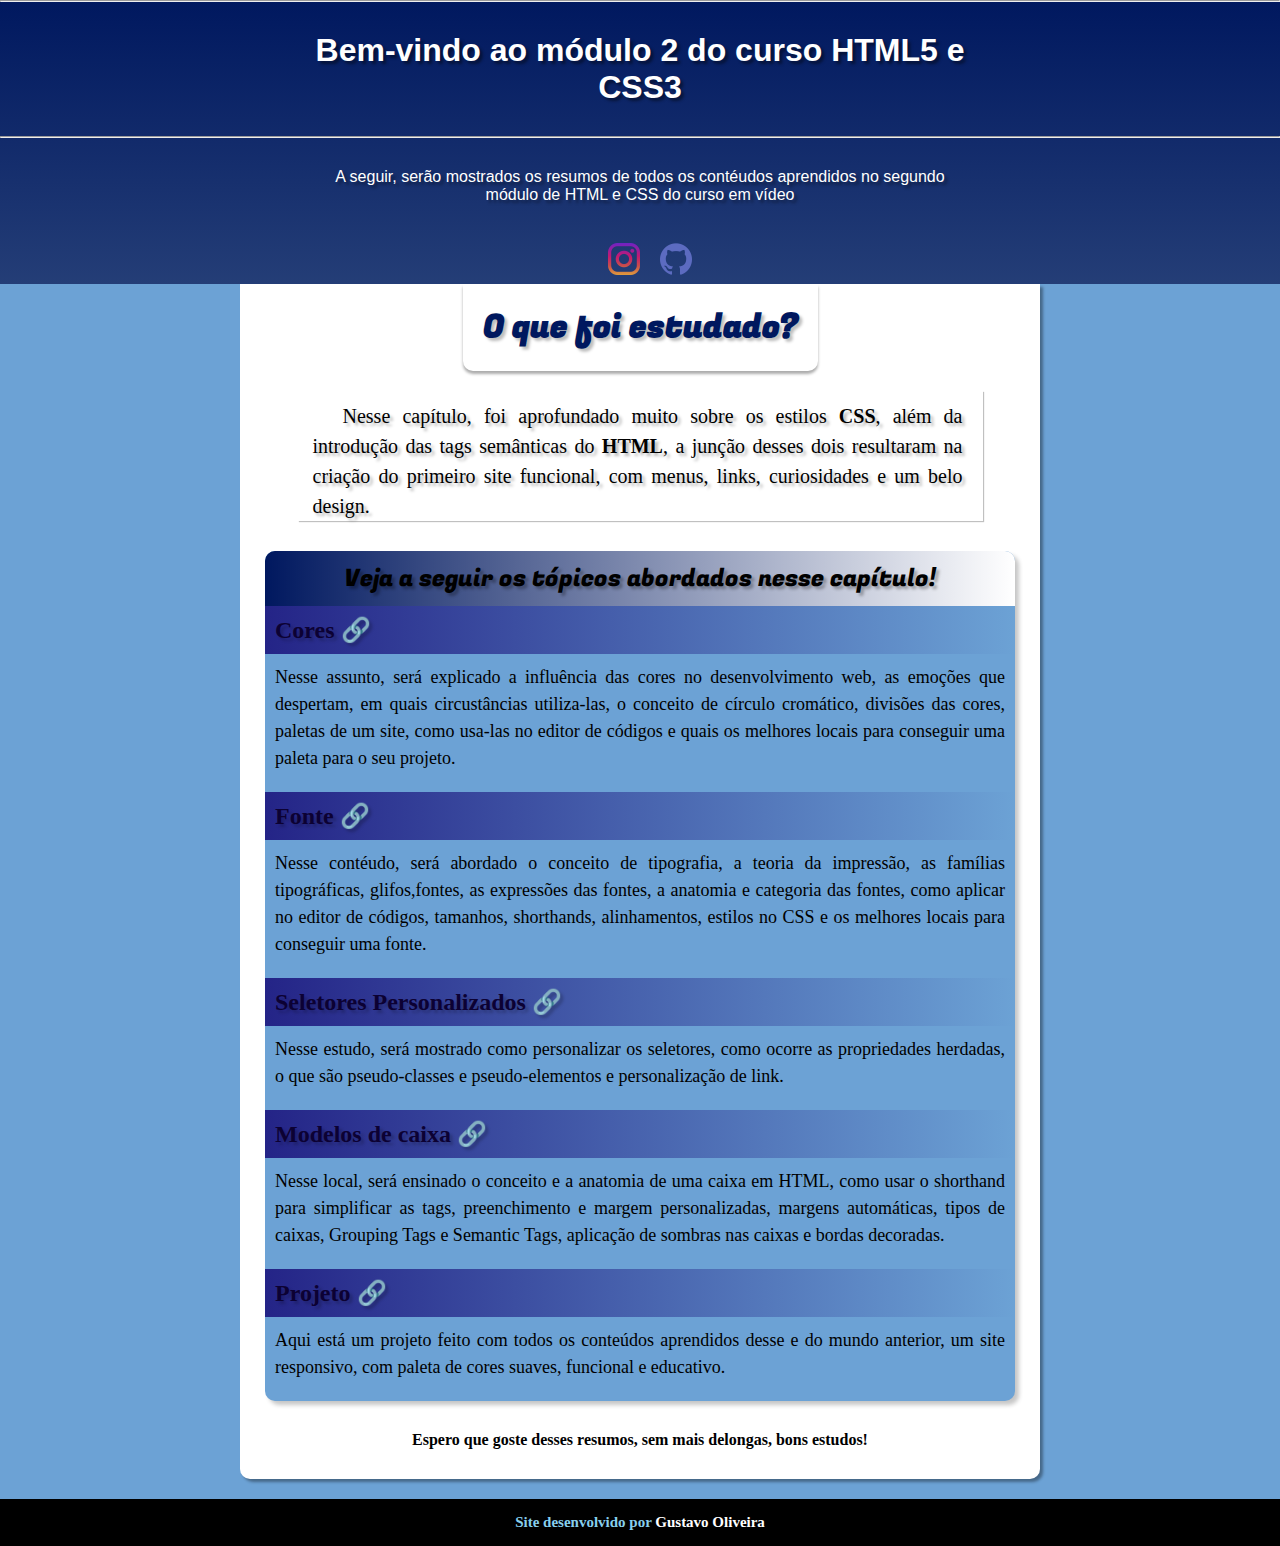
<file: index.html>
<!DOCTYPE html>
<html lang="pt-br">

<head>
    <meta charset="UTF-8">
    <meta name="viewport" content="width=device-width, initial-scale=1.0">
    <title>Central HMTL e CSS</title>
    <link rel="stylesheet" href="style.css">
    <link rel="shortcut icon" href="favicon (1).ico" type="image/x-icon">
    <style>
        @import url('https://fonts.googleapis.com/css2?family=Fugaz+One&display=swap');
        </style>

</head>

<body>
    <header>
        <hr>
        <h1>Bem-vindo ao módulo 2 do curso HTML5 e CSS3</h1>
        <hr>
        <p>A seguir, serão mostrados os resumos de todos os contéudos aprendidos no segundo módulo de HTML e CSS do
            curso em vídeo</p>
    </header>
    <nav>
        <a href="https://www.instagram.com/0.o.liveira/" target="_blank" rel="noopener noreferrer"><img
                src="imagensicon/instagram.png" alt="Logo do Instagram"></a>
        <a href="https://github.com/ogustavomartins" target="_blank" rel="noopener noreferrer"><img
                src="imagensicon/github.png" alt="Logo do GitHub"></a>
    </nav>
    <main>
        <article>
            <h1>O que foi <span>estudado</span>?</h1>
            <p>Nesse capítulo, foi aprofundado muito sobre os estilos <strong><span>CSS</span></strong>, além da introdução das tags semânticas do <strong><span>HTML</span></strong>, a junção desses dois resultaram na criação do primeiro site funcional, com menus, links, curiosidades e um belo design. </p>
        </article>
        <aside>
            <h2>Veja a seguir os tópicos abordados nesse capítulo!</h2>
            
            <h3><a href="cores.html" target="self" rel="next">Cores 🔗</a></h3>
            <p>Nesse assunto, será explicado a influência das cores no desenvolvimento web, as emoções que despertam, em quais circustâncias utiliza-las, o conceito de círculo cromático, divisões das cores, paletas de um site, como usa-las no editor de códigos e quais os melhores locais para conseguir uma paleta para o seu projeto.</p>

            <h3><a href="fonte.html" target="self" rel="next">Fonte 🔗</a></h3>
            <p>Nesse contéudo, será abordado o conceito de tipografia, a teoria da impressão, as famílias tipográficas, glifos,fontes, as expressões das fontes, a anatomia e categoria das fontes, como aplicar no editor de códigos, tamanhos, shorthands, alinhamentos, estilos no CSS e os melhores locais para conseguir uma fonte.</p>

            <h3><a href="seletores.html" target="self" rel="next">Seletores Personalizados 🔗</a></h3>
            <p>Nesse estudo, será mostrado como personalizar os seletores, como ocorre as propriedades herdadas, o que são pseudo-classes e pseudo-elementos e personalização de link.</p>

            <h3><a href="modelos.html" target="self" rel="next">Modelos de caixa 🔗</a></h3>
            <p>Nesse local, será ensinado o conceito e a anatomia de uma caixa em HTML, como usar o shorthand para simplificar as tags, preenchimento e margem personalizadas, margens automáticas, tipos de caixas, Grouping Tags e Semantic Tags, aplicação de sombras nas caixas e bordas decoradas.</p>

            <h3><a href="https://ogustavomartins.github.io/projeto-android/" target="_blank" rel="nofollow noopener">Projeto 🔗</a></h3>
            <p>Aqui está um projeto feito com todos os conteúdos aprendidos desse e do mundo anterior, um site responsivo, com paleta de cores suaves, funcional e educativo.</p>
        </aside>
        <section>
            <p>Espero que goste desses resumos, sem mais delongas, bons estudos!</p>
        </section>
    </main>
    
    <footer>
        <h2>Site desenvolvido por <span>Gustavo Oliveira</span></h2>
    </footer>
    
</body>

</html>
</file>
<file: style.css>
@charset "UTF-8";

.fugaz-one-regular  
{  
    font-family: "Fugaz One", sans-serif;
    font-weight: 400;
    font-style: normal;
}
  
*
{
    margin: 0px;
    padding: 0px;
    transition: 0.2s linear;
}

:root
{
    --cor-forte: #00185f;
    --cor-media: #42AEFF; 
    --cor-fraca: #6CA2D5;
    --cor-transparente: #728FAA; 
}

body
{
    background-color: var(--cor-fraca);
    height: 1300px;
}

header
{
    background-attachment: fixed;
    background-image: linear-gradient(to top, var(--cor-transparente), var(--cor-forte));
    max-height: 250px;
    font-family: Arial, Helvetica, sans-serif;
}

header > h1
{   
    padding: 30px 0px 30px 0px;
    font-size: 2.0em;
    margin: auto;
    max-width: 700px;
    text-align: center;
    color: white;
    font-family: Arial, Helvetica, sans-serif;
    text-shadow: 3px 3px 3px rgba(0, 0, 0, 0.441);
}

header > p
{   
    font-size: 1.0em;
    max-width: 650px;
    text-align: center;
    padding: 30px;
    margin: auto;
    color: white;
    font-family: Arial, Helvetica, sans-serif;
    text-shadow: 3px 3px 3px rgba(0, 0, 0, 0.401);
} 

nav
{
    display: flex;
    justify-content: center;
    align-items: center;
    background-attachment: fixed;
    background-image: linear-gradient(to top, var(--cor-transparente), var(--cor-forte));
    height: 50px;
}

nav img
{   
    display: block;
    width: 32px;
    height: 32px;
    
}

nav img:hover 
{
    transform: scale(1.25);
}

nav > a
{   
    
    padding: 0px 0px 0px 20px
}

main
{   
    background-color: white;
    max-width: 800px;
    margin: auto;
    border-radius: 0px 0px 10px 10px;
    box-shadow: 3px 3px 3px rgba(0, 0, 0, 0.361);
}

article > h1 
{   
    margin: auto;
    margin-bottom: 20px;
    padding: 20px;
    font-weight: bold;
    font-family: "Fugaz One";
    font-weight: bold;
    text-align: center;
    color:  var(--cor-forte);
    max-width: 315px;
    box-shadow:  0px 3px 3px rgba(0, 0, 0, 0.33);
    border-radius: 0px 0px 10px 10px;
    text-shadow: 3px 3px 3px rgba(0, 0, 0, 0.26);
}   

article > h1:hover
{
    font-weight: 500;
    color: orangered;
    
}

article h1 span:hover
{
    text-decoration: underline;
}

article > p
{   
    max-width: 650px;
    text-align: justify;
    padding-left: 15px;
    padding-right: 20px;
    padding-top: 10px;
    text-indent: 30px;
    line-height: 1.5em;
    box-shadow: 1px 1px 1px rgba(0, 0, 0, 0.249);
    margin: auto;
    font-size: 20px;
    text-shadow: 3px 3px 3px rgba(0, 0, 0, 0.289);
}

aside
{
    background-color: var(--cor-fraca);
    margin: 30px auto 10px auto;
    max-width: 1200px;
    text-align: center;
    max-width: 750px;
    display: block;
    border-radius: 10px 10px 10px 10px;
    box-shadow: 4px 4px 4px rgba(0, 0, 0, 0.225);

}

aside > h2
{   
    text-shadow: 3px 3px 3px rgba(0, 0, 0, 0.289);
    display: block;
    margin: auto;
    text-align: center;
    padding: 10px;
    background-image: linear-gradient(to right, var(--cor-forte), transparent);
    background-color: white;
    border-radius: 10px 10px 0px 0px;
    font-family: "Fugaz One";
    font-weight: normal;
}

aside > h3
{   
    text-shadow: 3px 3px 3px rgba(0, 0, 0, 0.236);
    font-size: 1.5em;
    margin-top: 0px;
    background-image: linear-gradient(to right, rgb(36, 36, 135)
    , transparent);
    text-align: left;
    padding: 10px;
}

h3 > a
{
    text-decoration: none;
    color: rgb(12, 1, 51);
    text-shadow: 3px 3px 3px rgba(0, 0, 0, 0.216);
    
}

h3 > a:hover
{
    text-decoration: underline;
    color: antiquewhite;
}

aside p
{
    padding: 10px 10px 20px 10px;
    text-align: justify;
    line-height: 1.5em;
    font-size: 18px;
}

section {
    padding: 20px 0 30px 0;
}

section p {
    text-align: center;
    font-weight: bold;
    margin: 0 auto;
    max-width: 600px;
}


footer
{
    display: flex;
    justify-content: center;
    align-items: center;
    background-color: black;
    color: rgb(135, 207, 237);
    padding: 10px;
    margin-top: 20px;
    margin-bottom: 0px;
}

footer h2
{   
    font-size: 15px;
    padding: 5px;
    
}

footer h2 span
{
    color: white;
    animation: normal;
    animation: brilho 2s infinite alternate;
    transition: 0.4s;
}
@keyframes brilho 
{
    from {
        color: white;
        text-shadow: 0 0 5px #42AEFF;
    }
    to {
        color: #42AEFF;
        text-shadow: 0 0 15px #42AEFF;
    }
}

footer h2 span:hover {
    color: #42AEFF;
    letter-spacing: 2px;
    text-shadow: 0 0 10px #42AEFF;
}
</file>
